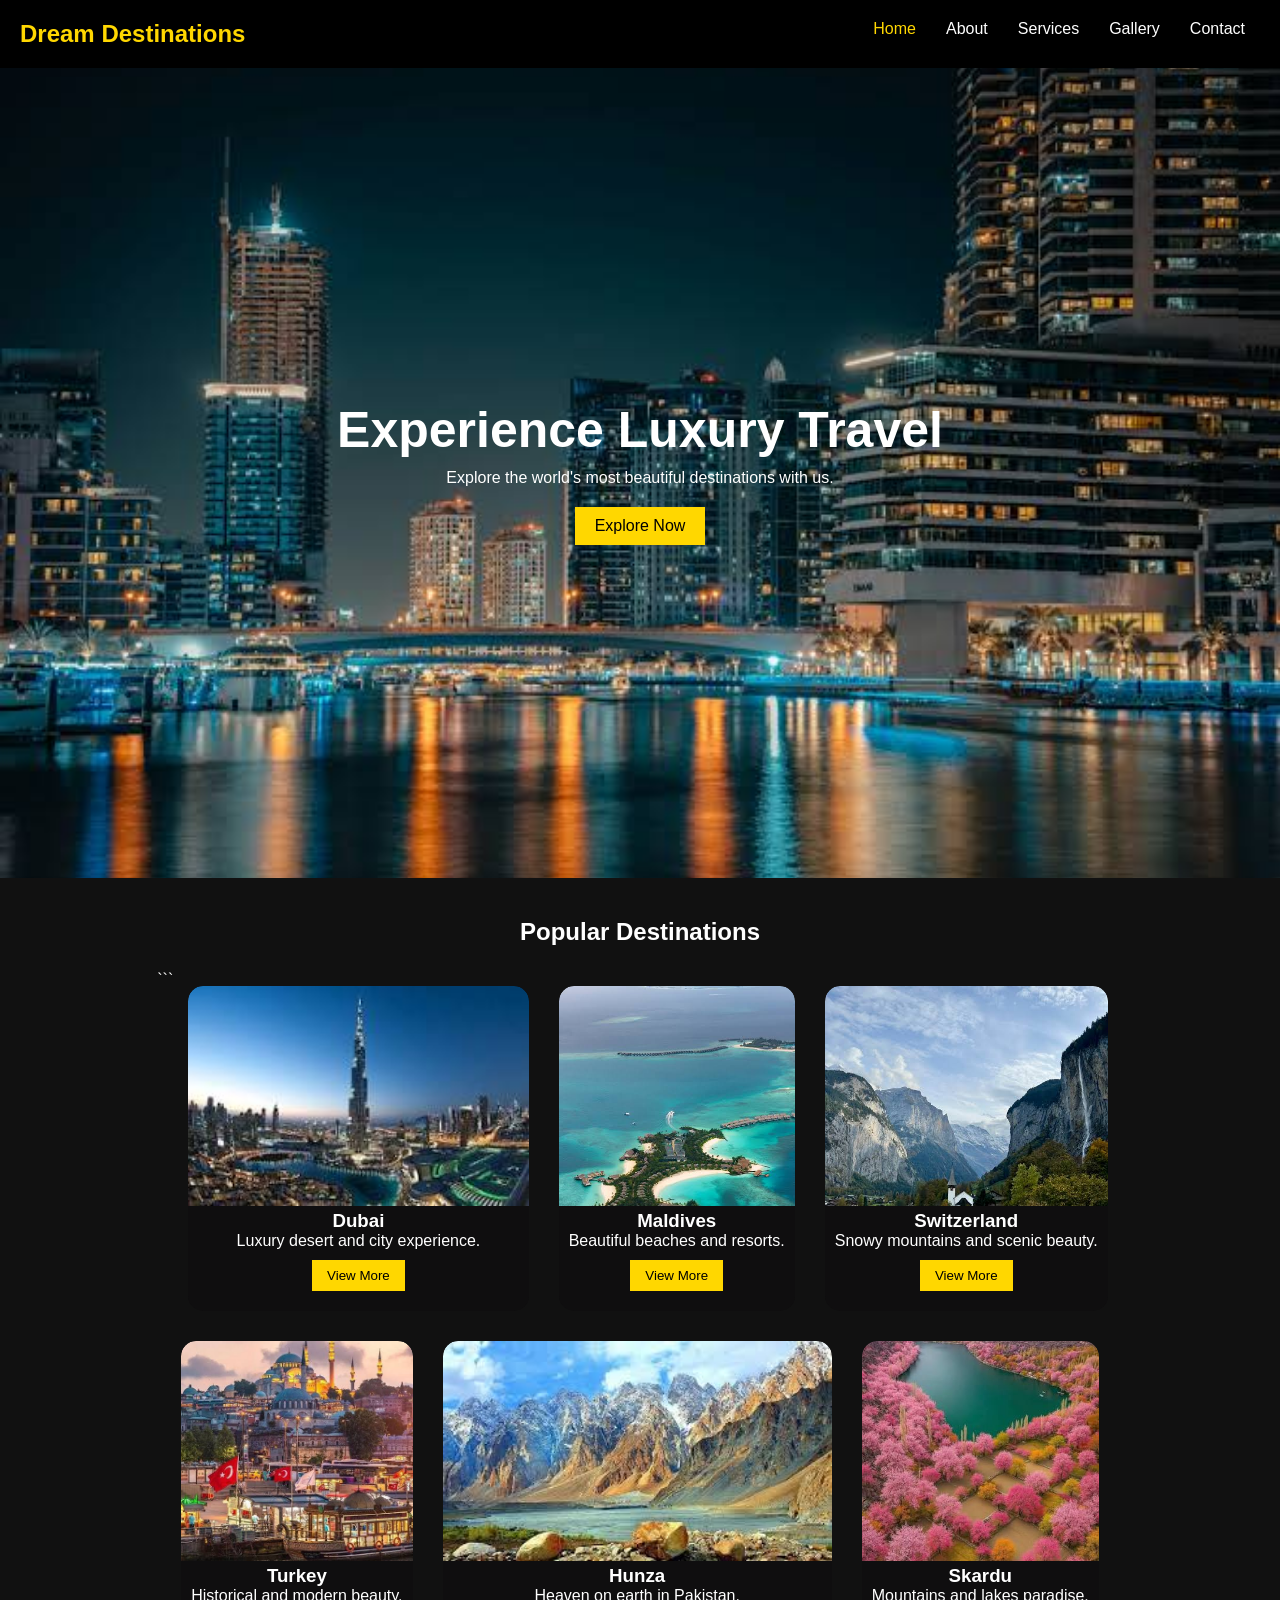
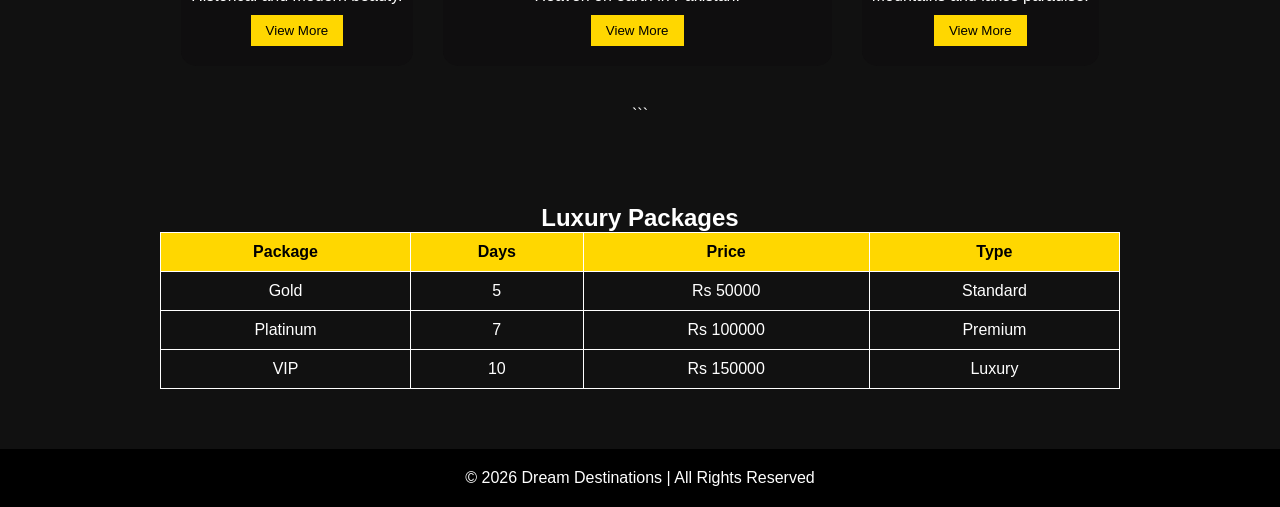
<file: index.html>
<!DOCTYPE html>

<html lang="en">
<head>
    <meta charset="UTF-8">
    <meta name="viewport" content="width=device-width, initial-scale=1.0">
    <title>Dream Destinations</title>
    <link rel="stylesheet" href="../styles/travel.css">
</head>
<body>



<header>
    <nav class="navbar">
        <h2 class="logo">Dream Destinations</h2>
        <ul class="nav-links">
            <li><a href="../pages/home.html" class="active">Home</a></li>
            <li><a href="../pages/about.html">About</a></li>
            <li><a href="../pages/services.html">Services</a></li>
            <li><a href="../pages/gallery.html">Gallery</a></li>
            <li><a href="../pages/contact.html">Contact</a></li>
        </ul>
    </nav>
</header>



<section class="hero">
    <div class="hero-content">
        <h1>Experience Luxury Travel</h1>
        <p>Explore the world's most beautiful destinations with us.</p>
        <a href="../pages/services.html" class="btn">Explore Now</a>
    </div>
</section>



<section class="cards">
    <h2>Popular Destinations</h2>
    <div class="card-container">

```
    <div class="card">
        <img src="../photos/dubai.jpg">
        <h3>Dubai</h3>
        <p>Luxury desert and city experience.</p>
        <button>View More</button>
    </div>

    <div class="card">
        <img src="../photos/maldives.jpg">
        <h3>Maldives</h3>
        <p>Beautiful beaches and resorts.</p>
        <button>View More</button>
    </div>

    <div class="card">
        <img src="../photos/switzerland.jpg" >
        <h3>Switzerland</h3>
        <p>Snowy mountains and scenic beauty.</p>
        <button>View More</button>
    </div>

    <div class="card">
        <img src="../photos/turkey.jpg">
        <h3>Turkey</h3>
        <p>Historical and modern beauty.</p>
        <button>View More</button>
    </div>

    <div class="card">
        <img src="../photos/hunza.jpg">
        <h3>Hunza</h3>
        <p>Heaven on earth in Pakistan.</p>
        <button>View More</button>
    </div>

    <div class="card">
        <img src="../photos/sakurdu.jpg">
        <h3>Skardu</h3>
        <p>Mountains and lakes paradise.</p>
        <button>View More</button>
    </div>

</div>
```

</section>


<section class="table-section">
    <h2>Luxury Packages</h2>
    <table>
        <tr>
            <th>Package</th>
            <th>Days</th>
            <th>Price</th>
            <th>Type</th>
        </tr>
        <tr>
            <td>Gold</td>
            <td>5</td>
            <td>Rs 50000</td>
            <td>Standard</td>
        </tr>
        <tr>
            <td>Platinum</td>
            <td>7</td>
            <td>Rs 100000</td>
            <td>Premium</td>
        </tr>
        <tr>
            <td>VIP</td>
            <td>10</td>
            <td>Rs 150000</td>
            <td>Luxury</td>
        </tr>
    </table>
</section>

<footer>
    <p>© 2026 Dream Destinations | All Rights Reserved</p>
</footer>

</body>
</html>
</file>
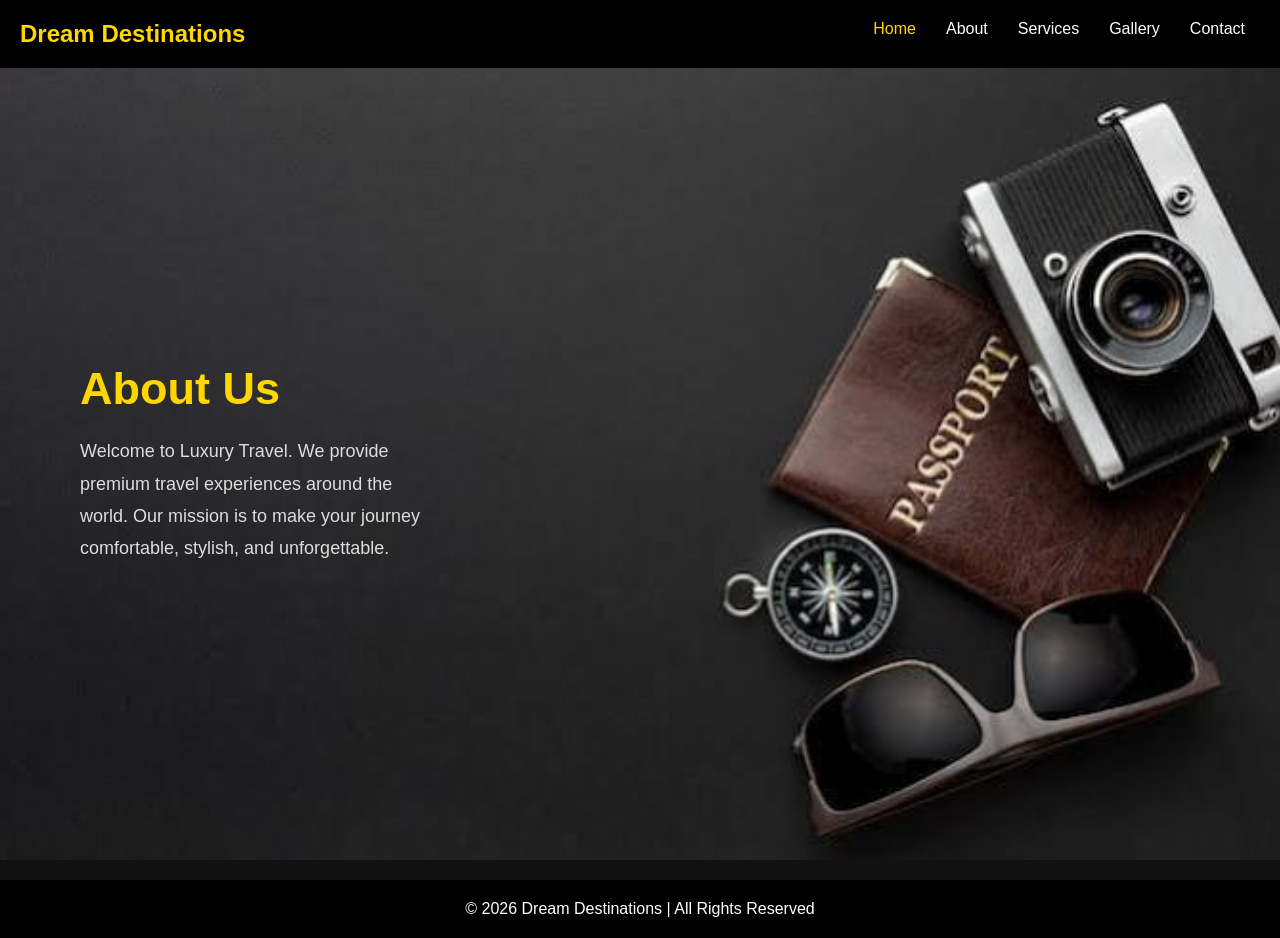
<file: pages/about.html>
<!DOCTYPE html>
<html lang="en">

<head>
    <meta charset="UTF-8">
    <meta name="viewport" content="width=device-width, initial-scale=1.0">
    <title>Dreams Destination</title>
    <link rel="stylesheet" href="../styles/travel.css">
</head>

<body>
    <header>
        <nav class="navbar">
            <h2 class="logo">Dream Destinations</h2>
            <ul class="nav-links">
                <li><a href="../pages/home.html" class="active">Home</a></li>
                <li><a href="../pages/about.html">About</a></li>
                <li><a href="../pages/services.html">Services</a></li>
                <li><a href="../pages/gallery.html">Gallery</a></li>
                <li><a href="../pages/contact.html">Contact</a></li>
            </ul>
        </nav>
    </header>
    <div class="about-section">
        <div class="text">
            <h1 class="section-title" >About Us</h1>
            
            
            <p>
                 Welcome to Luxury Travel. We provide premium travel experiences
            around the world. Our mission is to make your journey comfortable,
            stylish, and unforgettable.
        
                
            </p>
            
        </div>
    </div>
    <footer>
        <p>© 2026 Dream Destinations | All Rights Reserved</p>
    </footer>



</body>

</html>
</file>
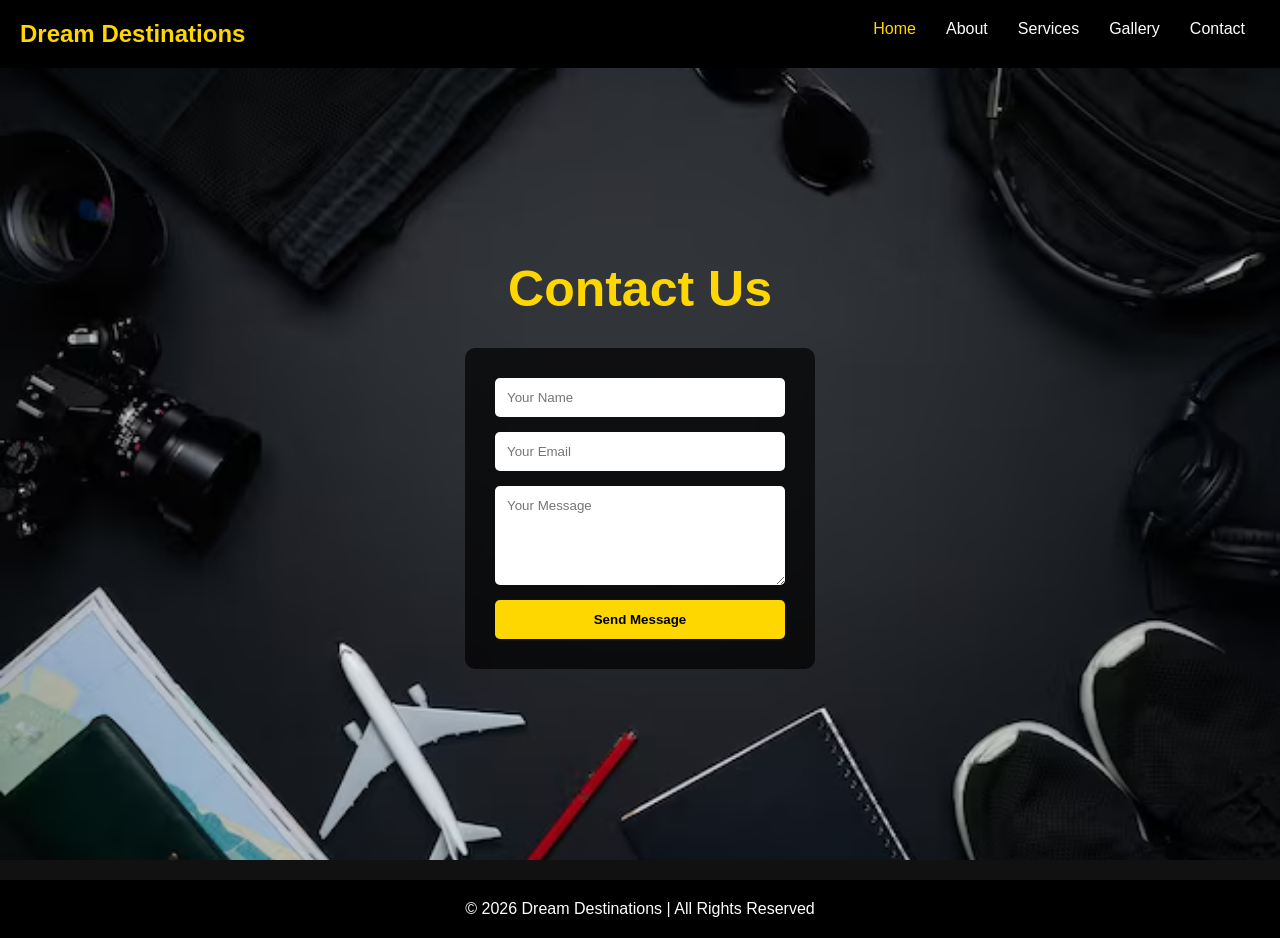
<file: pages/contact.html>
<!DOCTYPE html>
<html lang="en">
<head>
    <meta charset="UTF-8">
    <meta name="viewport" content="width=device-width, initial-scale=1.0">
    <title>Dream Destination </title>
    <link rel="stylesheet" href="../styles/travel.css">
</head>
<body>
    <header>
    <nav class="navbar">
        <h2 class="logo">Dream Destinations</h2>
        <ul class="nav-links">
            <li><a href="../pages/home.html" class="active">Home</a></li>
            <li><a href="../pages/about.html">About</a></li>
            <li><a href="../pages/services.html">Services</a></li>
            <li><a href="../pages/gallery.html">Gallery</a></li>
            <li><a href="../pages/contact.html">Contact</a></li>
        </ul>
    </nav>
</header>
<section class="contact-section">
    <h1 class="section-title">Contact Us</h1>

    <form class="contact-form">
        <input type="text" placeholder="Your Name" required>
        <input type="email" placeholder="Your Email" required>
        <textarea placeholder="Your Message" rows="5" required></textarea>
        <button type="submit">Send Message</button>
    </form>
</section>




 <footer>
    <p>© 2026 Dream Destinations | All Rights Reserved</p>
</footer>
   
</body>
</html>
</file>
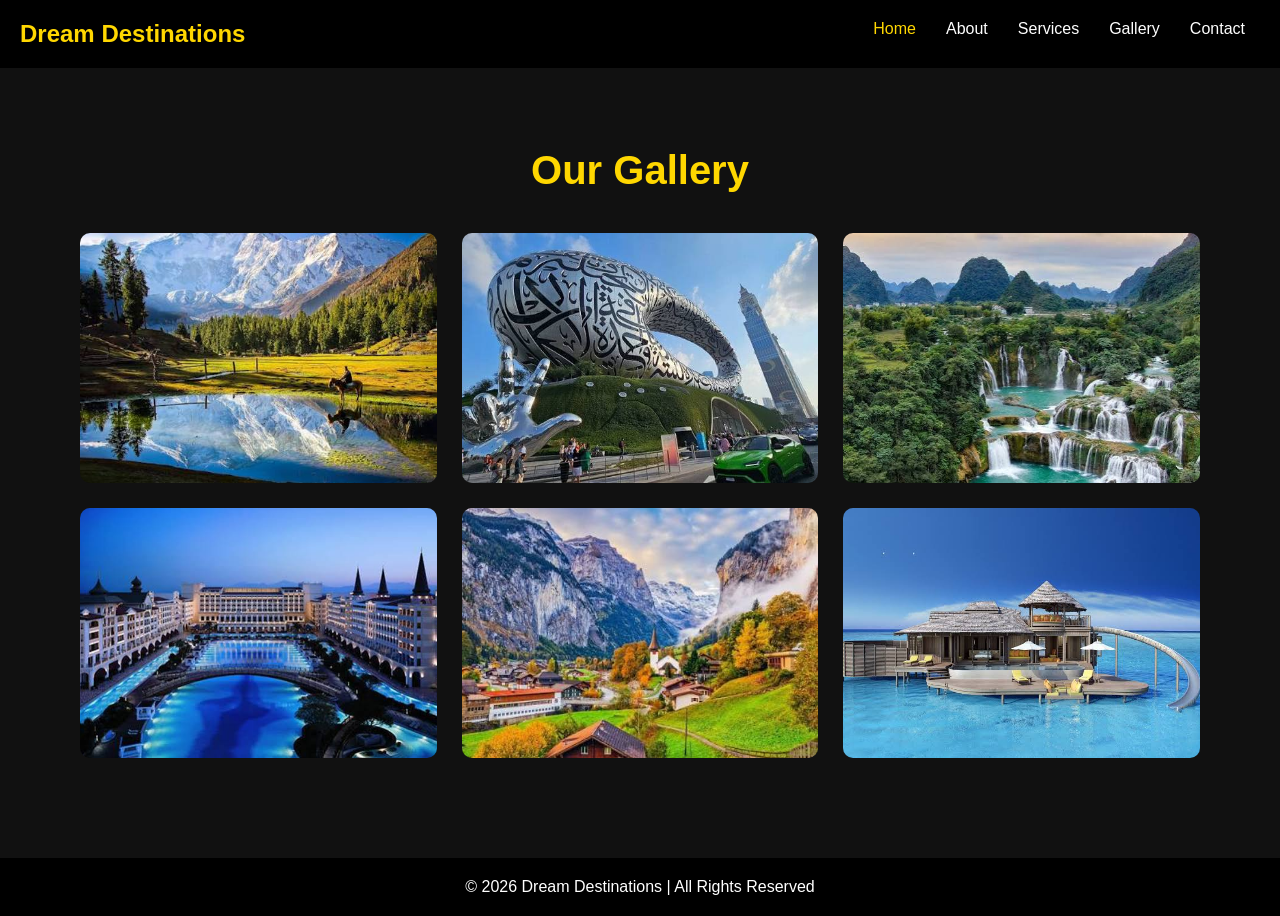
<file: pages/gallery.html>
<!DOCTYPE html>
<html lang="en">
<head>
    <meta charset="UTF-8">
    <meta name="viewport" content="width=device-width, initial-scale=1.0">
    <title>Dream Destination</title>
    <link rel="stylesheet" href="../styles/travel.css">
</head>
<body>
    <header>
    <nav class="navbar">
        <h2 class="logo">Dream Destinations</h2>
        <ul class="nav-links">
            <li><a href="../pages/home.html" class="active">Home</a></li>
            <li><a href="../pages/about.html">About</a></li>
            <li><a href="../pages/services.html">Services</a></li>
            <li><a href="../pages/gallery.html">Gallery</a></li>
            <li><a href="../pages/contact.html">Contact</a></li>
        </ul>
    </nav>
</header>
<section class="gallery-section">
    <h1 class="section-title">Our Gallery</h1>

    <div class="gallery-grid">
        <img src="../photos/mountains.jpg" >
        <img src="../photos/dubai 2.jpg" >
        <img src="../photos/waterfall.jpg" >
        <img src="../photos/hotel 2.jpg">
        <img src="../photos/gallery 5.jpg" >
        <img src="../photos/luxury resorts.jpg">
    </div>
</section>
<footer>
    <p>© 2026 Dream Destinations | All Rights Reserved</p>
</footer>

    
</body>
</html>
</file>
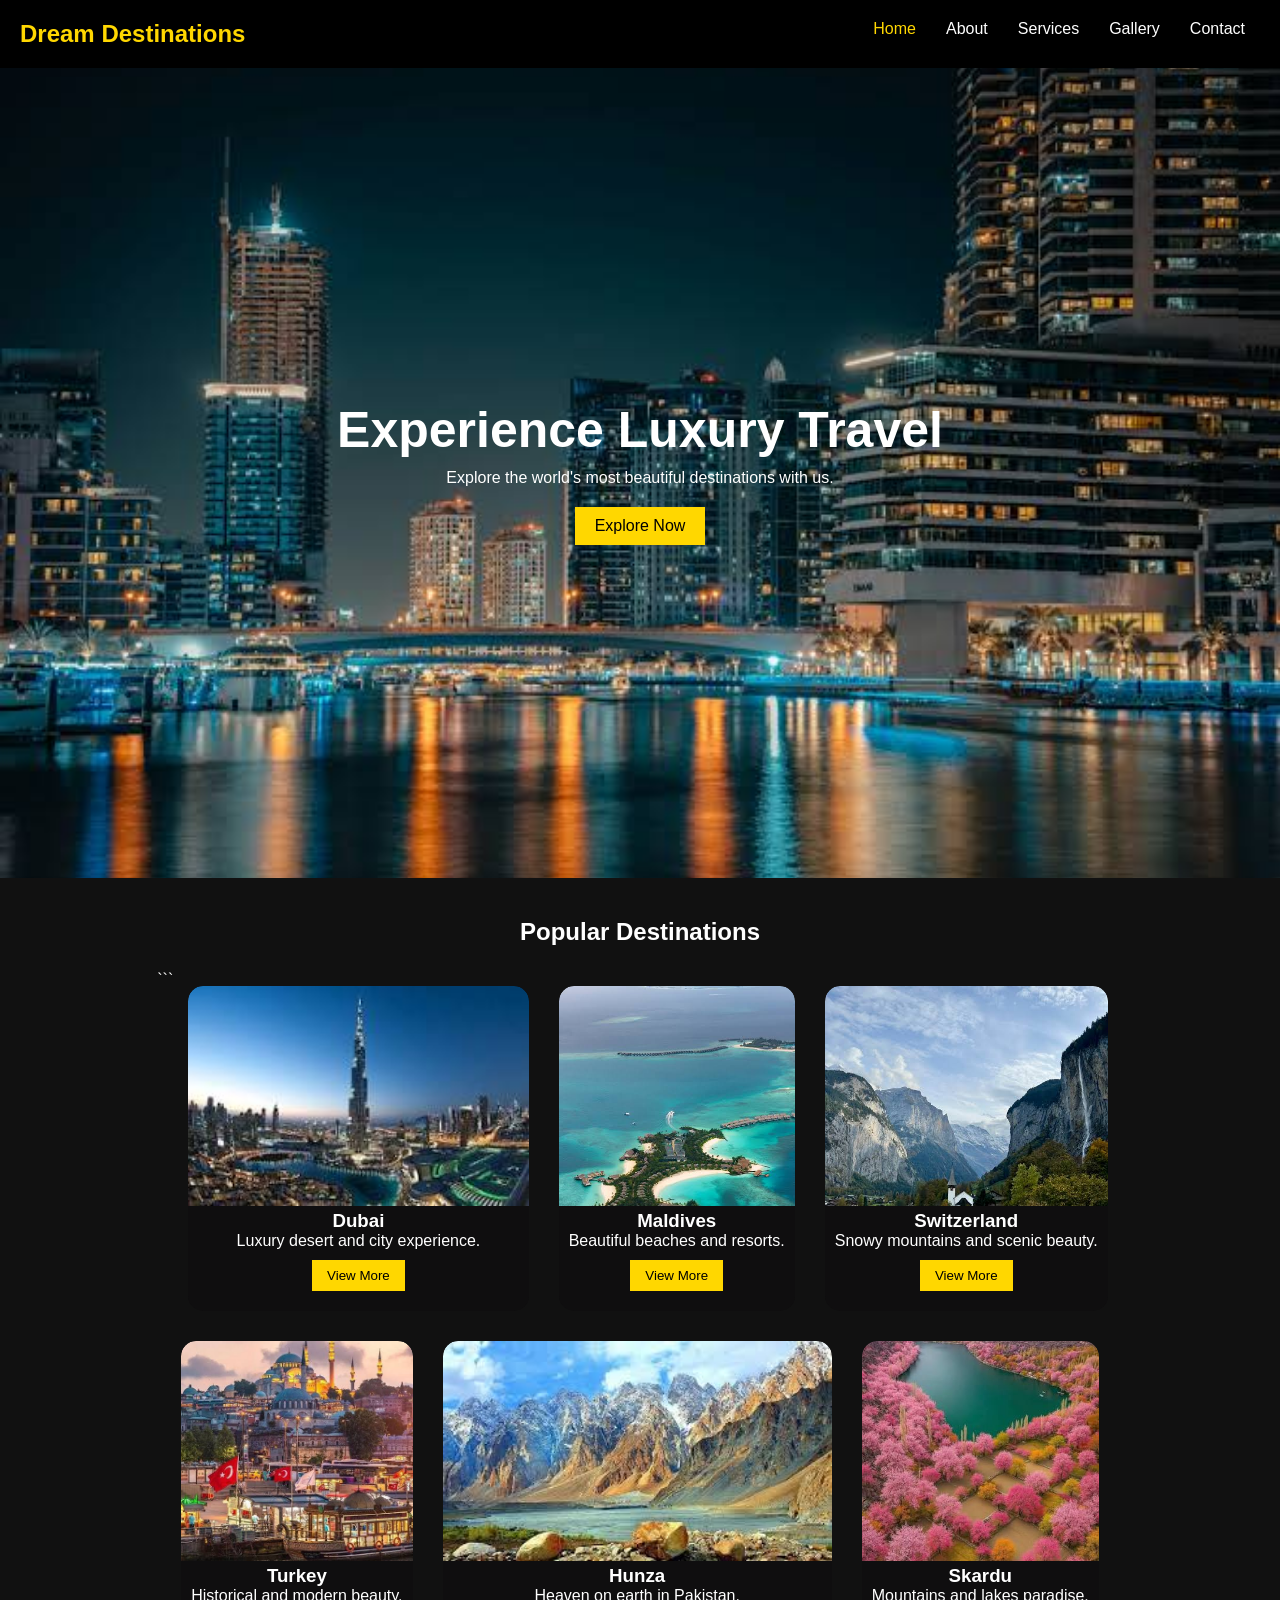
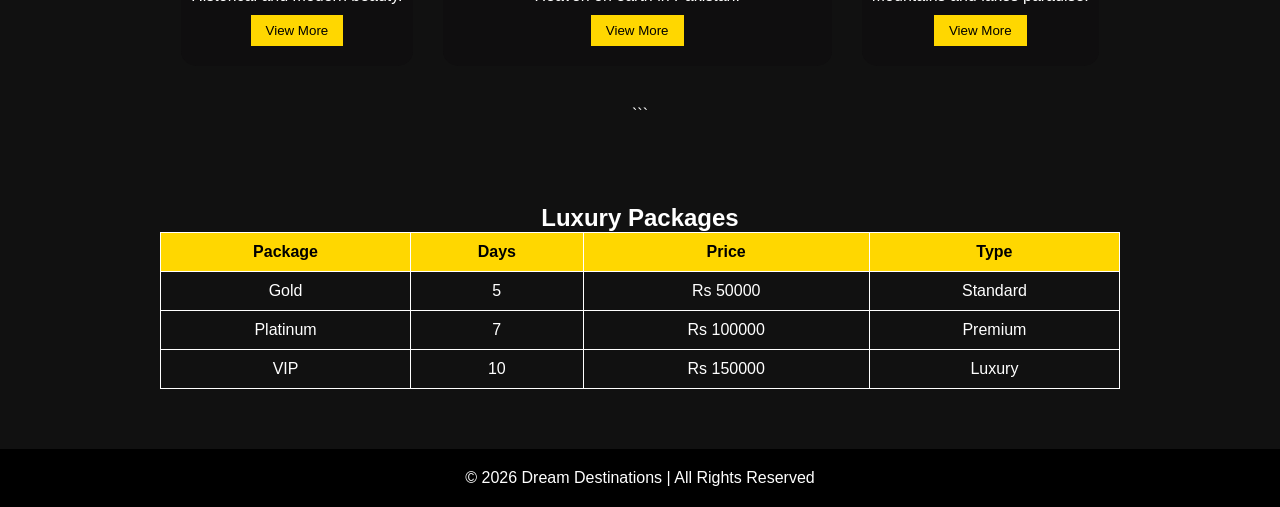
<file: pages/home.html>
<!DOCTYPE html>

<html lang="en">
<head>
    <meta charset="UTF-8">
    <meta name="viewport" content="width=device-width, initial-scale=1.0">
    <title>Dream Destinations</title>
    <link rel="stylesheet" href="../styles/travel.css">
</head>
<body>



<header>
    <nav class="navbar">
        <h2 class="logo">Dream Destinations</h2>
        <ul class="nav-links">
            <li><a href="../pages/home.html" class="active">Home</a></li>
            <li><a href="../pages/about.html">About</a></li>
            <li><a href="../pages/services.html">Services</a></li>
            <li><a href="../pages/gallery.html">Gallery</a></li>
            <li><a href="../pages/contact.html">Contact</a></li>
        </ul>
    </nav>
</header>



<section class="hero">
    <div class="hero-content">
        <h1>Experience Luxury Travel</h1>
        <p>Explore the world's most beautiful destinations with us.</p>
        <a href="../pages/services.html" class="btn">Explore Now</a>
    </div>
</section>



<section class="cards">
    <h2>Popular Destinations</h2>
    <div class="card-container">

```
    <div class="card">
        <img src="../photos/dubai.jpg">
        <h3>Dubai</h3>
        <p>Luxury desert and city experience.</p>
        <button>View More</button>
    </div>

    <div class="card">
        <img src="../photos/maldives.jpg">
        <h3>Maldives</h3>
        <p>Beautiful beaches and resorts.</p>
        <button>View More</button>
    </div>

    <div class="card">
        <img src="../photos/switzerland.jpg" >
        <h3>Switzerland</h3>
        <p>Snowy mountains and scenic beauty.</p>
        <button>View More</button>
    </div>

    <div class="card">
        <img src="../photos/turkey.jpg">
        <h3>Turkey</h3>
        <p>Historical and modern beauty.</p>
        <button>View More</button>
    </div>

    <div class="card">
        <img src="../photos/hunza.jpg">
        <h3>Hunza</h3>
        <p>Heaven on earth in Pakistan.</p>
        <button>View More</button>
    </div>

    <div class="card">
        <img src="../photos/sakurdu.jpg">
        <h3>Skardu</h3>
        <p>Mountains and lakes paradise.</p>
        <button>View More</button>
    </div>

</div>
```

</section>


<section class="table-section">
    <h2>Luxury Packages</h2>
    <table>
        <tr>
            <th>Package</th>
            <th>Days</th>
            <th>Price</th>
            <th>Type</th>
        </tr>
        <tr>
            <td>Gold</td>
            <td>5</td>
            <td>Rs 50000</td>
            <td>Standard</td>
        </tr>
        <tr>
            <td>Platinum</td>
            <td>7</td>
            <td>Rs 100000</td>
            <td>Premium</td>
        </tr>
        <tr>
            <td>VIP</td>
            <td>10</td>
            <td>Rs 150000</td>
            <td>Luxury</td>
        </tr>
    </table>
</section>


<footer>
    <p>© 2026 Dream Destinations | All Rights Reserved</p>
</footer>

</body>
</html>
</file>
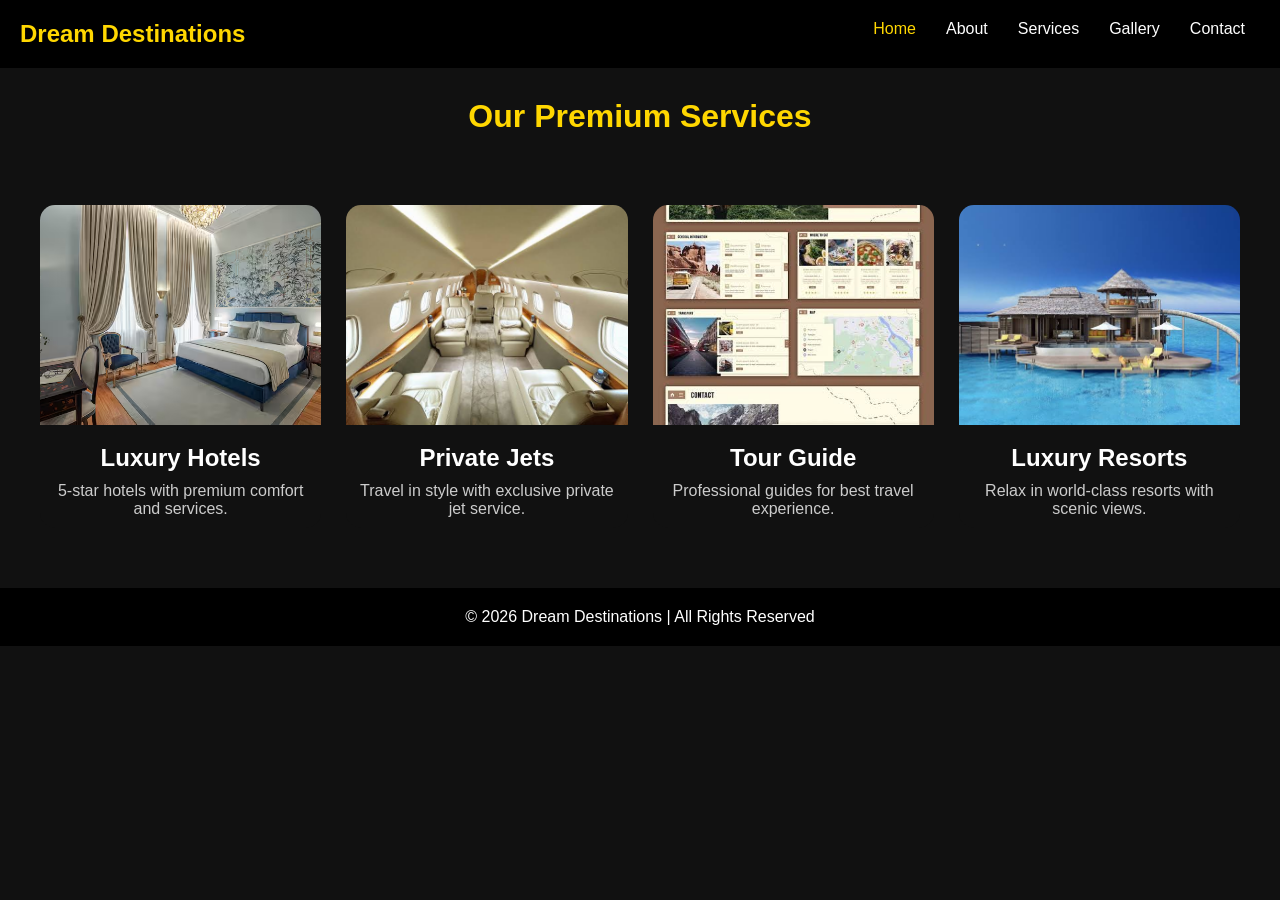
<file: pages/services.html>
<!DOCTYPE html>
<html lang="en">
<head>
    <meta charset="UTF-8">
    <meta name="viewport" content="width=device-width, initial-scale=1.0">
    <title>Dream Destination</title>
    <link rel="stylesheet" href="../styles/travel.css">
</head>
<body>
    <header>
    <nav class="navbar">
        <h2 class="logo">Dream Destinations</h2>
        <ul class="nav-links">
            <li><a href="../pages/home.html" class="active">Home</a></li>
            <li><a href="../pages/about.html">About</a></li>
            <li><a href="../pages/services.html">Services</a></li>
            <li><a href="../pages/gallery.html">Gallery</a></li>
            <li><a href="../pages/contact.html">Contact</a></li>
        </ul>
    </nav>
</header>
<h1 class="heading">Our Premium Services</h1>

    <div class="services">

        <div class="service-card">
            <img src="../photos/hotel.jpg">
            <h2>Luxury Hotels</h2>
            <p>5-star hotels with premium comfort and services.</p>
        </div>

        <div class="service-card">
            <img src="../photos/jet.jpg">
            <h2>Private Jets</h2>
            <p>Travel in style with exclusive private jet service.</p>
        </div>

        <div class="service-card">
            <img src="../photos/travel guide.jpg">
            <h2>Tour Guide</h2>
            <p>Professional guides for best travel experience.</p>
        </div>

        <div class="service-card">
            <img src="../photos/luxury resorts.jpg">
            <h2>Luxury Resorts</h2>
            <p>Relax in world-class resorts with scenic views.</p>
        </div>

    </div>
<footer>
    <p>© 2026 Dream Destinations | All Rights Reserved</p>
</footer>


    
</body>
</html>
</file>
<file: styles/travel.css>
*{
margin: 0;
padding: 0;
box-sizing: border-box;
font-family: Arial, sans-serif;
}

body{
background: #100c0c;
color: white;
}


.navbar{
display: flex;
justify-content: space-between;
padding: 20px;
background: black;
position: sticky;
top: 0;
}

.logo{
color: gold;
}

.nav-links{
display: flex;
list-style: none;
}

.nav-links li{
margin: 0 15px;
}

.nav-links a{
text-decoration: none;
color: white;
transition: 0.3s;
}

.nav-links a:hover,
.nav-links .active{
color: gold;
}

.hero{
height: 90vh;
background: url('../photos/bg2.jpg') no-repeat center/cover;
display: flex;
justify-content: center;
align-items: center;
}

.hero-content{
text-align: center;
}

.hero h1{
font-size: 50px;
}

.hero p{
margin: 10px 0;
}

.btn{
display: inline-block;
padding: 10px 20px;
background: gold;
color: black;
text-decoration: none;
margin-top: 10px;
transition: 0.3s;
}

.btn:hover{
background: white;
}


.cards{
padding: 40px;
text-align: center;
display: grid;
gap: 25px;

}

.card-container{
display: flex;
flex-wrap: wrap;
justify-content: center;
}

.card{
background: #0f0e0f;
margin: 15px;
padding-bottom: 20px;

border-radius: 15px;
transition: 0.3s;
overflow: hidden;
text-align: center;
}

.card img{
width: 100%;
border-radius: 15px  15px 0 0;
height: 220px;
object-fit: cover;
}

.card:hover{
transform: scale(1.05);
box-shadow: 0 0 15px gold;
}
.card h2{
    color: white;
    margin-top: 15px;
}
.card p{
    color:"#333";
    padding: 0 10px;
}

.card button{
margin-top: 10px;
padding: 8px 15px;
background: gold;
border: none;
cursor: pointer;
}


.table-section{
padding: 40px;
text-align: center;

}

table{
width: 80%;
margin: auto;
border-collapse: collapse;
}

th, td{
padding: 10px;
border: 1px solid white;
}

th{
background: gold;
color: black;
}


footer{
text-align: center;
padding: 20px;
background: black;
margin-top: 20px;
}
.about-section {
    
    padding: 60px 80px;
    color: white;
    background-size: cover;
    background-position: center;
    background-image: url(../photos/bg3.jpg) ;
    
    height: 88vh;
    align-items: center;
    display: flex;
}
.about-section .text{
    width: 80%;
    
    align-items: center;
    flex-wrap: wrap;
    
}
 



.section-title  {
    
    
    text-align: left;
    color: gold;
    margin-bottom: 20px;
    font-size: 45px;
}

.about-section p {
    
    font-size: 18px;
    color: #ddd;
    width: 40%;
    max-width: 500px;
    line-height: 1.8;
}
body {
    background: #111;
    font-family: Arial;
    margin: 0;
}

.heading {
    text-align: center;
    color: gold;
    margin: 30px 0;
}


.services {
    display: grid;
    grid-template-columns: repeat(4, 1fr);
    gap: 25px;
    padding: 40px;
}


.service-card {
    background: #111;
    border-radius: 15px;
    overflow: hidden;
    text-align: center;
    transition: 0.3s;
}

.service-card img {
    width: 100%;
    height: 220px;
    object-fit: cover;
}


.service-card h2 {
    color: white;
    margin-top: 15px;
}

.service-card p {
    color: #ccc;
    padding: 10px;
}


.service-card:hover {
    transform: scale(1.05);
}


.gallery-section {
    padding: 80px;
    background: #111;
    text-align: center;
}

.gallery-section .section-title {
    color: gold;
    font-size: 40px;
    margin-bottom: 40px;
    text-align: center;
}


.gallery-grid {
    display: grid;
    grid-template-columns: repeat(3, 1fr);
    gap: 25px;
}


.gallery-grid img {
    width: 100%;
    height: 250px;
    object-fit: cover;
    border-radius: 10px;
    transition: 0.4s;
}


.gallery-grid img:hover {
    transform: scale(1.05);
    filter: brightness(1.2);
}


.contact-section {
    height: 88vh;
    background: url(../photos/contact.avif);
    background-size: cover;
    background-position: center;
    display: flex;
    flex-direction: column;
    align-items: center;
    justify-content: center;
}

.contact-section .section-title {
    color: gold;
    font-size: 50px;
    margin-bottom: 30px;
}


.contact-form {
    background: rgba(0,0,0,0.7);
    padding: 30px;
    border-radius: 10px;
    width: 350px;
    display: flex;
    flex-direction: column;
    gap: 15px;
}


.contact-form input,
.contact-form textarea {
    padding: 12px;
    border: none;
    border-radius: 5px;
    outline: none;
}


.contact-form button {
    background: gold;
    color: black;
    padding: 12px;
    border: none;
    border-radius: 5px;
    cursor: pointer;
    font-weight: bold;
    transition: 0.3s;
}

.contact-form button:hover {
    background: orange;
}
</file>
